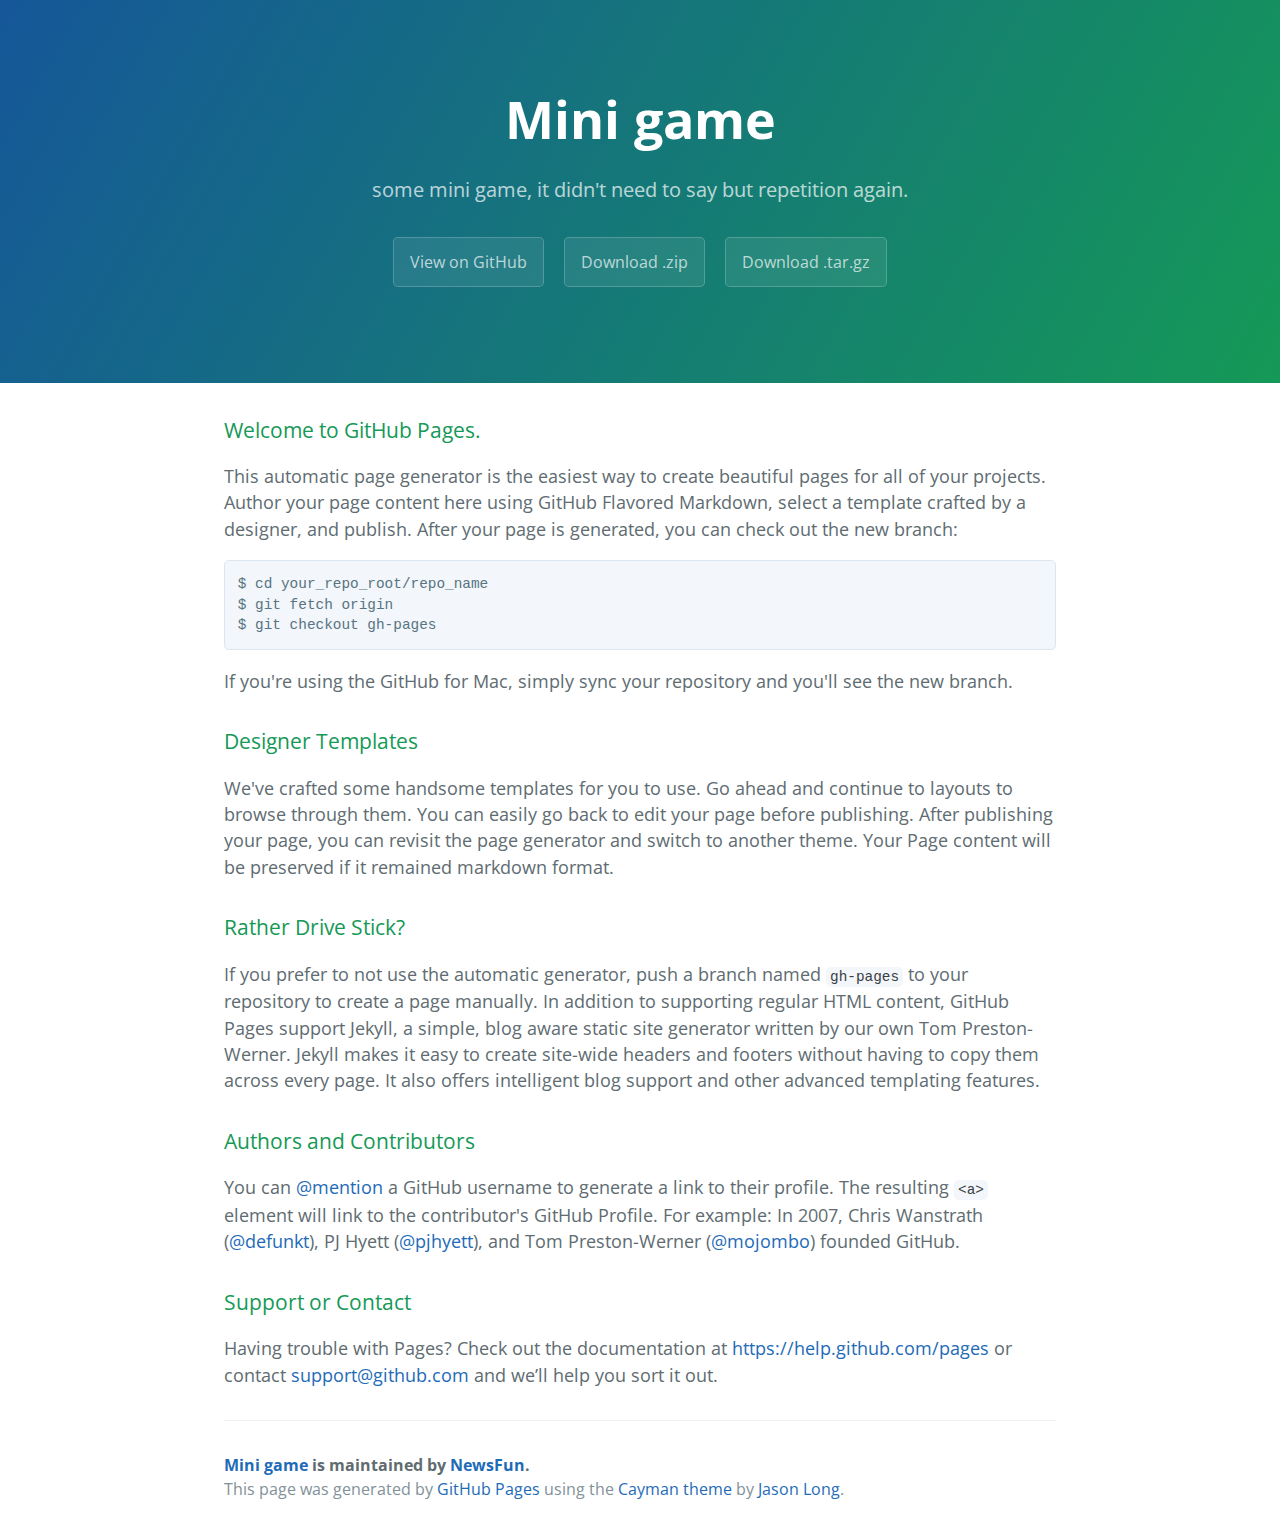
<file: index.html>
<!DOCTYPE html>
<html lang="en-us">
  <head>
    <meta charset="UTF-8">
    <title>Mini game by NewsFun</title>
    <meta name="viewport" content="width=device-width, initial-scale=1">
    <link rel="stylesheet" type="text/css" href="stylesheets/normalize.css" media="screen">
    <link href='http://fonts.googleapis.com/css?family=Open+Sans:400,700' rel='stylesheet' type='text/css'>
    <link rel="stylesheet" type="text/css" href="stylesheets/stylesheet.css" media="screen">
    <link rel="stylesheet" type="text/css" href="stylesheets/github-light.css" media="screen">
  </head>
  <body>
    <section class="page-header">
      <h1 class="project-name">Mini game</h1>
      <h2 class="project-tagline">some mini game, it didn&#39;t need to say but repetition again.</h2>
      <a href="https://github.com/NewsFun/mini_game" class="btn">View on GitHub</a>
      <a href="https://github.com/NewsFun/mini_game/zipball/master" class="btn">Download .zip</a>
      <a href="https://github.com/NewsFun/mini_game/tarball/master" class="btn">Download .tar.gz</a>
    </section>

    <section class="main-content">
      <h3>
<a id="welcome-to-github-pages" class="anchor" href="#welcome-to-github-pages" aria-hidden="true"><span class="octicon octicon-link"></span></a>Welcome to GitHub Pages.</h3>

<p>This automatic page generator is the easiest way to create beautiful pages for all of your projects. Author your page content here using GitHub Flavored Markdown, select a template crafted by a designer, and publish. After your page is generated, you can check out the new branch:</p>

<pre><code>$ cd your_repo_root/repo_name
$ git fetch origin
$ git checkout gh-pages
</code></pre>

<p>If you're using the GitHub for Mac, simply sync your repository and you'll see the new branch.</p>

<h3>
<a id="designer-templates" class="anchor" href="#designer-templates" aria-hidden="true"><span class="octicon octicon-link"></span></a>Designer Templates</h3>

<p>We've crafted some handsome templates for you to use. Go ahead and continue to layouts to browse through them. You can easily go back to edit your page before publishing. After publishing your page, you can revisit the page generator and switch to another theme. Your Page content will be preserved if it remained markdown format.</p>

<h3>
<a id="rather-drive-stick" class="anchor" href="#rather-drive-stick" aria-hidden="true"><span class="octicon octicon-link"></span></a>Rather Drive Stick?</h3>

<p>If you prefer to not use the automatic generator, push a branch named <code>gh-pages</code> to your repository to create a page manually. In addition to supporting regular HTML content, GitHub Pages support Jekyll, a simple, blog aware static site generator written by our own Tom Preston-Werner. Jekyll makes it easy to create site-wide headers and footers without having to copy them across every page. It also offers intelligent blog support and other advanced templating features.</p>

<h3>
<a id="authors-and-contributors" class="anchor" href="#authors-and-contributors" aria-hidden="true"><span class="octicon octicon-link"></span></a>Authors and Contributors</h3>

<p>You can <a href="https://github.com/blog/821" class="user-mention">@mention</a> a GitHub username to generate a link to their profile. The resulting <code>&lt;a&gt;</code> element will link to the contributor's GitHub Profile. For example: In 2007, Chris Wanstrath (<a href="https://github.com/defunkt" class="user-mention">@defunkt</a>), PJ Hyett (<a href="https://github.com/pjhyett" class="user-mention">@pjhyett</a>), and Tom Preston-Werner (<a href="https://github.com/mojombo" class="user-mention">@mojombo</a>) founded GitHub.</p>

<h3>
<a id="support-or-contact" class="anchor" href="#support-or-contact" aria-hidden="true"><span class="octicon octicon-link"></span></a>Support or Contact</h3>

<p>Having trouble with Pages? Check out the documentation at <a href="https://help.github.com/pages">https://help.github.com/pages</a> or contact <a href="mailto:support@github.com">support@github.com</a> and we’ll help you sort it out.</p>

      <footer class="site-footer">
        <span class="site-footer-owner"><a href="https://github.com/NewsFun/mini_game">Mini game</a> is maintained by <a href="https://github.com/NewsFun">NewsFun</a>.</span>

        <span class="site-footer-credits">This page was generated by <a href="https://pages.github.com">GitHub Pages</a> using the <a href="https://github.com/jasonlong/cayman-theme">Cayman theme</a> by <a href="https://twitter.com/jasonlong">Jason Long</a>.</span>
      </footer>

    </section>

  
  </body>
</html>
</file>
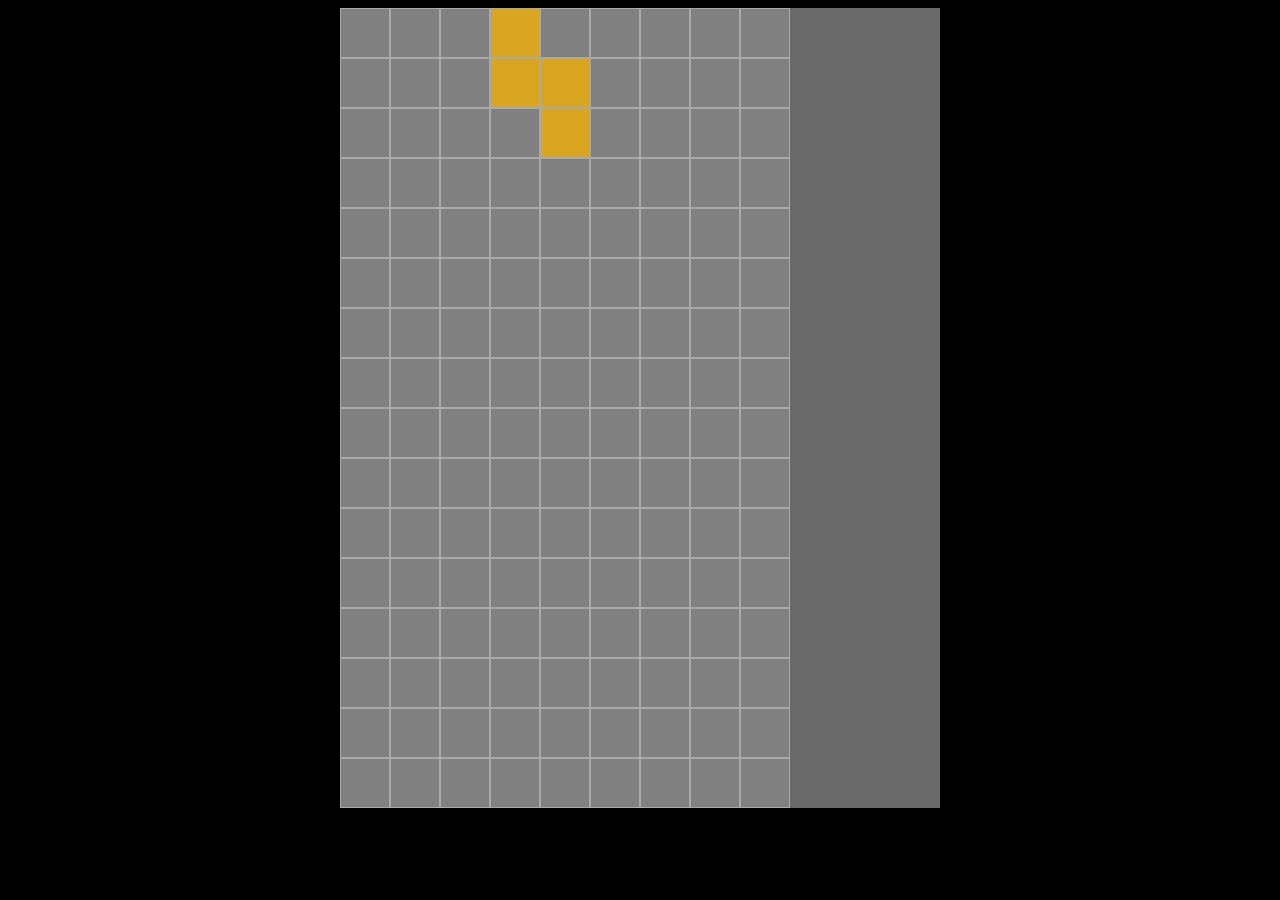
<file: Tetris1.0/index.html>
<!DOCTYPE html>
<html>
<head>
    <meta http-equiv="Content-Type" content="text/html; charset=utf-8"/>
    <title>Triple Tetris</title>
    <link rel="stylesheet" href="index.css">
    <script type="text/javascript" src="index.js"></script>
</head>
<body>
<div id="box">
    <div id="mainBox">
        <div id="gameBox"></div>
        <div id="scoreBox"></div>
    </div>
</div>
</body>
</html>
</file>
<file: stylesheets/stylesheet.css>
* {
  box-sizing: border-box; }

body {
  padding: 0;
  margin: 0;
  font-family: "Open Sans", "Helvetica Neue", Helvetica, Arial, sans-serif;
  font-size: 16px;
  line-height: 1.5;
  color: #606c71; }

a {
  color: #1e6bb8;
  text-decoration: none; }
  a:hover {
    text-decoration: underline; }

.btn {
  display: inline-block;
  margin-bottom: 1rem;
  color: rgba(255, 255, 255, 0.7);
  background-color: rgba(255, 255, 255, 0.08);
  border-color: rgba(255, 255, 255, 0.2);
  border-style: solid;
  border-width: 1px;
  border-radius: 0.3rem;
  transition: color 0.2s, background-color 0.2s, border-color 0.2s; }
  .btn + .btn {
    margin-left: 1rem; }

.btn:hover {
  color: rgba(255, 255, 255, 0.8);
  text-decoration: none;
  background-color: rgba(255, 255, 255, 0.2);
  border-color: rgba(255, 255, 255, 0.3); }

@media screen and (min-width: 64em) {
  .btn {
    padding: 0.75rem 1rem; } }

@media screen and (min-width: 42em) and (max-width: 64em) {
  .btn {
    padding: 0.6rem 0.9rem;
    font-size: 0.9rem; } }

@media screen and (max-width: 42em) {
  .btn {
    display: block;
    width: 100%;
    padding: 0.75rem;
    font-size: 0.9rem; }
    .btn + .btn {
      margin-top: 1rem;
      margin-left: 0; } }

.page-header {
  color: #fff;
  text-align: center;
  background-color: #159957;
  background-image: linear-gradient(120deg, #155799, #159957); }

@media screen and (min-width: 64em) {
  .page-header {
    padding: 5rem 6rem; } }

@media screen and (min-width: 42em) and (max-width: 64em) {
  .page-header {
    padding: 3rem 4rem; } }

@media screen and (max-width: 42em) {
  .page-header {
    padding: 2rem 1rem; } }

.project-name {
  margin-top: 0;
  margin-bottom: 0.1rem; }

@media screen and (min-width: 64em) {
  .project-name {
    font-size: 3.25rem; } }

@media screen and (min-width: 42em) and (max-width: 64em) {
  .project-name {
    font-size: 2.25rem; } }

@media screen and (max-width: 42em) {
  .project-name {
    font-size: 1.75rem; } }

.project-tagline {
  margin-bottom: 2rem;
  font-weight: normal;
  opacity: 0.7; }

@media screen and (min-width: 64em) {
  .project-tagline {
    font-size: 1.25rem; } }

@media screen and (min-width: 42em) and (max-width: 64em) {
  .project-tagline {
    font-size: 1.15rem; } }

@media screen and (max-width: 42em) {
  .project-tagline {
    font-size: 1rem; } }

.main-content :first-child {
  margin-top: 0; }
.main-content img {
  max-width: 100%; }
.main-content h1, .main-content h2, .main-content h3, .main-content h4, .main-content h5, .main-content h6 {
  margin-top: 2rem;
  margin-bottom: 1rem;
  font-weight: normal;
  color: #159957; }
.main-content p {
  margin-bottom: 1em; }
.main-content code {
  padding: 2px 4px;
  font-family: Consolas, "Liberation Mono", Menlo, Courier, monospace;
  font-size: 0.9rem;
  color: #383e41;
  background-color: #f3f6fa;
  border-radius: 0.3rem; }
.main-content pre {
  padding: 0.8rem;
  margin-top: 0;
  margin-bottom: 1rem;
  font: 1rem Consolas, "Liberation Mono", Menlo, Courier, monospace;
  color: #567482;
  word-wrap: normal;
  background-color: #f3f6fa;
  border: solid 1px #dce6f0;
  border-radius: 0.3rem; }
  .main-content pre > code {
    padding: 0;
    margin: 0;
    font-size: 0.9rem;
    color: #567482;
    word-break: normal;
    white-space: pre;
    background: transparent;
    border: 0; }
.main-content .highlight {
  margin-bottom: 1rem; }
  .main-content .highlight pre {
    margin-bottom: 0;
    word-break: normal; }
.main-content .highlight pre, .main-content pre {
  padding: 0.8rem;
  overflow: auto;
  font-size: 0.9rem;
  line-height: 1.45;
  border-radius: 0.3rem; }
.main-content pre code, .main-content pre tt {
  display: inline;
  max-width: initial;
  padding: 0;
  margin: 0;
  overflow: initial;
  line-height: inherit;
  word-wrap: normal;
  background-color: transparent;
  border: 0; }
  .main-content pre code:before, .main-content pre code:after, .main-content pre tt:before, .main-content pre tt:after {
    content: normal; }
.main-content ul, .main-content ol {
  margin-top: 0; }
.main-content blockquote {
  padding: 0 1rem;
  margin-left: 0;
  color: #819198;
  border-left: 0.3rem solid #dce6f0; }
  .main-content blockquote > :first-child {
    margin-top: 0; }
  .main-content blockquote > :last-child {
    margin-bottom: 0; }
.main-content table {
  display: block;
  width: 100%;
  overflow: auto;
  word-break: normal;
  word-break: keep-all; }
  .main-content table th {
    font-weight: bold; }
  .main-content table th, .main-content table td {
    padding: 0.5rem 1rem;
    border: 1px solid #e9ebec; }
.main-content dl {
  padding: 0; }
  .main-content dl dt {
    padding: 0;
    margin-top: 1rem;
    font-size: 1rem;
    font-weight: bold; }
  .main-content dl dd {
    padding: 0;
    margin-bottom: 1rem; }
.main-content hr {
  height: 2px;
  padding: 0;
  margin: 1rem 0;
  background-color: #eff0f1;
  border: 0; }

@media screen and (min-width: 64em) {
  .main-content {
    max-width: 64rem;
    padding: 2rem 6rem;
    margin: 0 auto;
    font-size: 1.1rem; } }

@media screen and (min-width: 42em) and (max-width: 64em) {
  .main-content {
    padding: 2rem 4rem;
    font-size: 1.1rem; } }

@media screen and (max-width: 42em) {
  .main-content {
    padding: 2rem 1rem;
    font-size: 1rem; } }

.site-footer {
  padding-top: 2rem;
  margin-top: 2rem;
  border-top: solid 1px #eff0f1; }

.site-footer-owner {
  display: block;
  font-weight: bold; }

.site-footer-credits {
  color: #819198; }

@media screen and (min-width: 64em) {
  .site-footer {
    font-size: 1rem; } }

@media screen and (min-width: 42em) and (max-width: 64em) {
  .site-footer {
    font-size: 1rem; } }

@media screen and (max-width: 42em) {
  .site-footer {
    font-size: 0.9rem; } }
</file>
<file: stylesheets/github-light.css>
/*
   Copyright 2014 GitHub Inc.

   Licensed under the Apache License, Version 2.0 (the "License");
   you may not use this file except in compliance with the License.
   You may obtain a copy of the License at

       http://www.apache.org/licenses/LICENSE-2.0

   Unless required by applicable law or agreed to in writing, software
   distributed under the License is distributed on an "AS IS" BASIS,
   WITHOUT WARRANTIES OR CONDITIONS OF ANY KIND, either express or implied.
   See the License for the specific language governing permissions and
   limitations under the License.

*/

.pl-c /* comment */ {
  color: #969896;
}

.pl-c1      /* constant, markup.raw, meta.diff.header, meta.module-reference, meta.property-name, support, support.constant, support.variable, variable.other.constant */,
.pl-s .pl-v /* string variable */ {
  color: #0086b3;
}

.pl-e  /* entity */,
.pl-en /* entity.name */ {
  color: #795da3;
}

.pl-s .pl-s1 /* string source */,
.pl-smi      /* storage.modifier.import, storage.modifier.package, storage.type.java, variable.other, variable.parameter.function */ {
  color: #333;
}

.pl-ent /* entity.name.tag */ {
  color: #63a35c;
}

.pl-k /* keyword, storage, storage.type */ {
  color: #a71d5d;
}

.pl-pds              /* punctuation.definition.string, string.regexp.character-class */,
.pl-s                /* string */,
.pl-s .pl-pse .pl-s1 /* string punctuation.section.embedded source */,
.pl-sr               /* string.regexp */,
.pl-sr .pl-cce       /* string.regexp constant.character.escape */,
.pl-sr .pl-sra       /* string.regexp string.regexp.arbitrary-repitition */,
.pl-sr .pl-sre       /* string.regexp source.ruby.embedded */ {
  color: #183691;
}

.pl-v /* variable */ {
  color: #ed6a43;
}

.pl-id /* invalid.deprecated */ {
  color: #b52a1d;
}

.pl-ii /* invalid.illegal */ {
  background-color: #b52a1d;
  color: #f8f8f8;
}

.pl-sr .pl-cce /* string.regexp constant.character.escape */ {
  color: #63a35c;
  font-weight: bold;
}

.pl-ml /* markup.list */ {
  color: #693a17;
}

.pl-mh        /* markup.heading */,
.pl-mh .pl-en /* markup.heading entity.name */,
.pl-ms        /* meta.separator */ {
  color: #1d3e81;
  font-weight: bold;
}

.pl-mq /* markup.quote */ {
  color: #008080;
}

.pl-mi /* markup.italic */ {
  color: #333;
  font-style: italic;
}

.pl-mb /* markup.bold */ {
  color: #333;
  font-weight: bold;
}

.pl-md /* markup.deleted, meta.diff.header.from-file */ {
  background-color: #ffecec;
  color: #bd2c00;
}

.pl-mi1 /* markup.inserted, meta.diff.header.to-file */ {
  background-color: #eaffea;
  color: #55a532;
}

.pl-mdr /* meta.diff.range */ {
  color: #795da3;
  font-weight: bold;
}

.pl-mo /* meta.output */ {
  color: #1d3e81;
}
</file>
<file: Tetris1.0/index.css>
body{
    background-color: black;
}
#box{
    margin: auto;
    height: 800px;
    width: 100%;
    text-align: center;
}
#mainBox{
    margin: 0 auto;
    height: 800px;
    width: 600px;
    background-color: dimgray;
    overflow: hidden;
}
#mainBox>#gameBox{
    height: 100%;
    width: 75%;
    margin-left: 0px;
    background-color: grey;
    float: left;
}
#mainBox>#scoreBox{
    height: 100%;
    width: 25%;
    margin-right: 0px;
}
#gameBox div{
    height: 48px;
    width: 48px;
    border: 1px darkgray solid;
    float: left;
}
.pie{
    background-color: goldenrod;
}
.jam{
    background-color: greenyellow;
}
</file>
